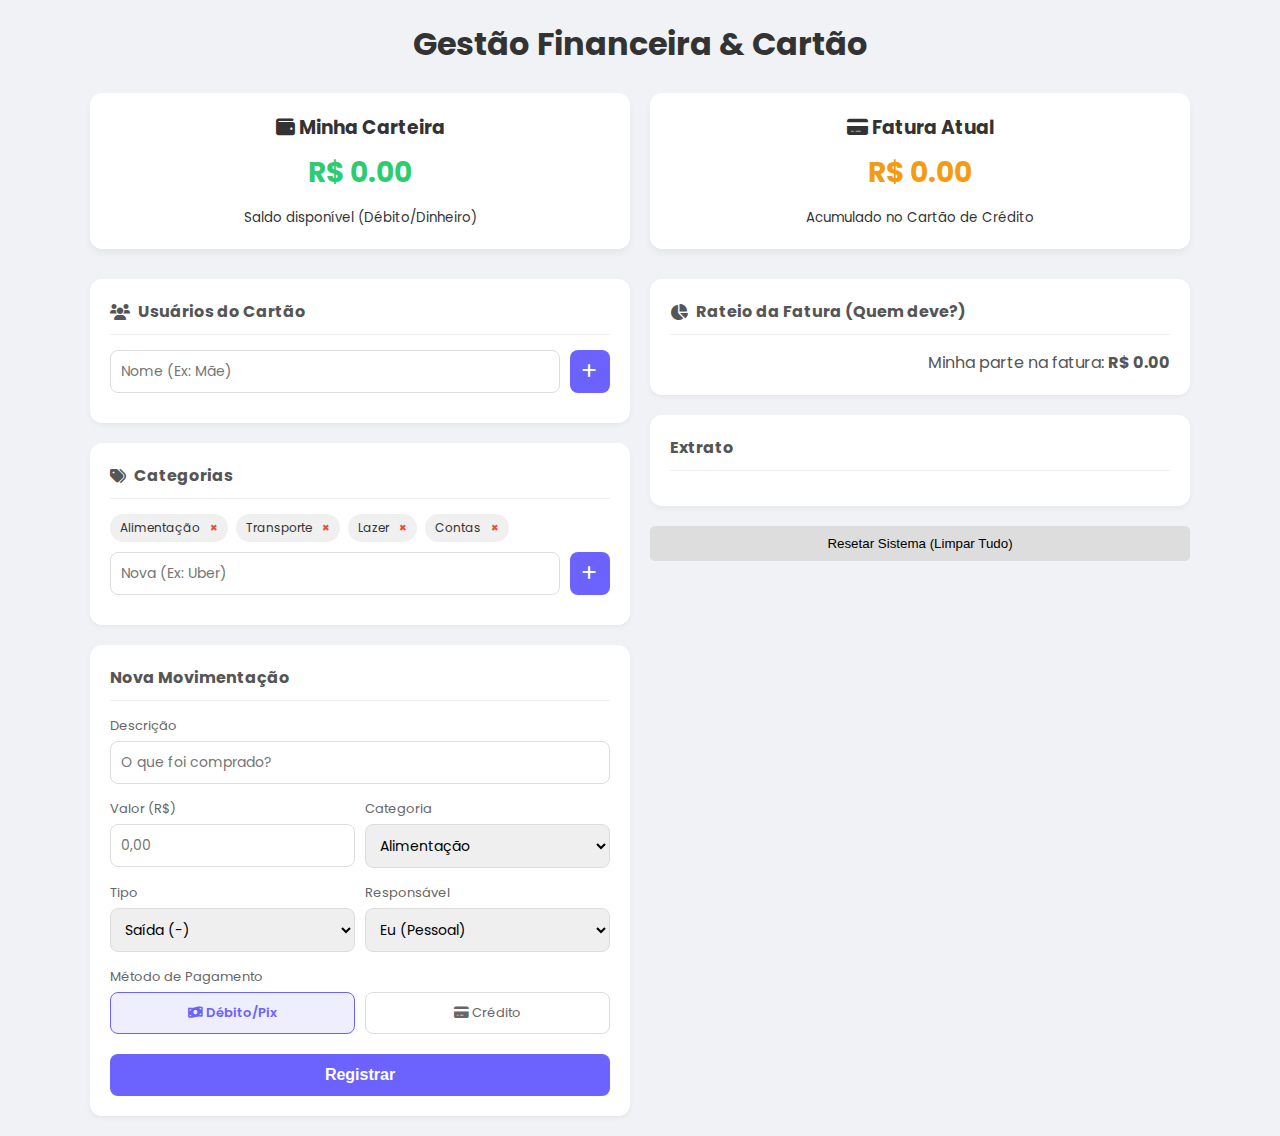
<file: financeiro.html>
<!DOCTYPE html>
<html lang="pt-br">
<head>
    <meta charset="UTF-8">
    <meta name="viewport" content="width=device-width, initial-scale=1.0">
    <title>Controle Financeiro Completo</title>
    <link rel="stylesheet" href="https://cdnjs.cloudflare.com/ajax/libs/font-awesome/6.0.0/css/all.min.css">
    
    <style>
        /* --- ESTILOS (CSS) --- */
        @import url('https://fonts.googleapis.com/css2?family=Poppins:wght@300;400;600&display=swap');

        :root {
            --purple: #6c63ff;
            --green: #2ecc71;
            --red: #e74c3c;
            --orange: #f39c12;
            --bg: #f0f2f5;
            --text: #333;
        }

        * { box-sizing: border-box; margin: 0; padding: 0; outline: none; }
        body { background-color: var(--bg); font-family: 'Poppins', sans-serif; color: var(--text); padding: 20px; }

        .container { width: 100%; max-width: 1100px; margin: 0 auto; }
        header { text-align: center; margin-bottom: 25px; }

        /* Dashboard */
        .dashboard-grid {
            display: grid;
            grid-template-columns: repeat(auto-fit, minmax(300px, 1fr));
            gap: 20px;
            margin-bottom: 30px;
        }
        .card {
            background: #fff; padding: 20px; border-radius: 12px;
            box-shadow: 0 4px 6px rgba(0,0,0,0.05); text-align: center;
        }
        .money { font-size: 28px; font-weight: bold; margin: 10px 0; }
        .balance-card .money { color: var(--green); }
        .invoice-card .money { color: var(--orange); }

        /* Layout Principal */
        .main-content { display: flex; flex-wrap: wrap; gap: 20px; }
        .column { flex: 1; min-width: 320px; display: flex; flex-direction: column; gap: 20px; }

        .box-clean {
            background: #fff; padding: 20px; border-radius: 12px;
            box-shadow: 0 2px 5px rgba(0,0,0,0.05);
        }
        .box-clean h3 { 
            border-bottom: 1px solid #eee; padding-bottom: 10px; margin-bottom: 15px;
            font-size: 16px; color: #555; display: flex; align-items: center; gap: 8px;
        }

        /* Formulários */
        .input-group-row { display: flex; gap: 10px; margin-bottom: 10px; }
        .form-control { margin-bottom: 15px; }
        .form-control label { display: block; margin-bottom: 5px; font-size: 13px; color: #666; }
        
        input, select {
            border: 1px solid #ddd; border-radius: 8px; padding: 10px;
            width: 100%; font-family: inherit; font-size: 14px;
        }
        
        .row-inputs { display: flex; gap: 10px; }
        .half { flex: 1; }

        /* Botões */
        .btn-icon {
            background: var(--purple); color: #fff; border: none; width: 45px;
            border-radius: 8px; cursor: pointer; font-size: 16px;
        }
        .btn-save {
            width: 100%; background: var(--purple); color: #fff; border: none;
            padding: 12px; border-radius: 8px; font-size: 16px; cursor: pointer; font-weight: 600;
        }
        .btn-save:hover { background: #5a52d5; }

        /* Tags Categorias */
        .tags-container { display: flex; flex-wrap: wrap; gap: 8px; margin-bottom: 10px; }
        .tag {
            background: #f0f0f0; padding: 5px 10px; border-radius: 15px; font-size: 12px;
            display: flex; align-items: center; gap: 5px;
        }
        .tag-delete { cursor: pointer; color: var(--red); font-weight: bold; margin-left: 5px; }

        /* Radio Buttons */
        .radio-group { display: flex; gap: 10px; }
        .radio-group input { display: none; }
        .radio-label {
            flex: 1; padding: 10px; border: 1px solid #ddd; border-radius: 8px;
            text-align: center; cursor: pointer; font-size: 13px; color: #777; transition: 0.2s;
        }
        input:checked + .radio-label {
            background-color: #eef; border-color: var(--purple); color: var(--purple); font-weight: 600;
        }

        /* Listas */
        ul { list-style: none; }
        .list li {
            background: #f9f9f9; padding: 10px; margin-bottom: 8px; border-radius: 6px;
            display: flex; justify-content: space-between; align-items: center;
            border-left: 4px solid #ccc;
        }
        .list li.income { border-left-color: var(--green); }
        .list li.expense-debit { border-left-color: #777; }
        .list li.expense-credit { border-left-color: var(--orange); }

        .badge-credit {
            background: var(--orange); color: white; padding: 2px 6px; border-radius: 4px; font-size: 10px; margin-left: 5px;
        }
        .delete-btn {
            background: none; border: none; color: #ccc; cursor: pointer; margin-left: 10px;
        }
        .delete-btn:hover { color: var(--red); }
        
        .list-users li { 
            display: flex; justify-content: space-between; padding: 10px; border-bottom: 1px solid #eee; 
        }
    </style>
</head>
<body>
    <div class="container">
        <header>
            <h1>Gestão Financeira & Cartão</h1>
        </header>

        <div class="dashboard-grid">
            <div class="card balance-card">
                <h3><i class="fas fa-wallet"></i> Minha Carteira</h3>
                <p id="wallet-balance" class="money">R$ 0.00</p>
                <small>Saldo disponível (Débito/Dinheiro)</small>
            </div>
            <div class="card invoice-card">
                <h3><i class="fas fa-credit-card"></i> Fatura Atual</h3>
                <p id="invoice-total" class="money">R$ 0.00</p>
                <small>Acumulado no Cartão de Crédito</small>
            </div>
        </div>

        <div class="main-content">
            <div class="column">
                
                <div class="box-clean">
                    <h3><i class="fas fa-users"></i> Usuários do Cartão</h3>
                    <div class="input-group-row">
                        <input type="text" id="new-user-name" placeholder="Nome (Ex: Mãe)">
                        <button onclick="addUser()" class="btn-icon"><i class="fas fa-plus"></i></button>
                    </div>
                </div>

                <div class="box-clean">
                    <h3><i class="fas fa-tags"></i> Categorias</h3>
                    <div class="tags-container" id="categories-list"></div>
                    <div class="input-group-row">
                        <input type="text" id="new-category-name" placeholder="Nova (Ex: Uber)">
                        <button onclick="addCategory()" class="btn-icon"><i class="fas fa-plus"></i></button>
                    </div>
                </div>

                <div class="box-clean">
                    <h3>Nova Movimentação</h3>
                    <form id="transaction-form">
                        <div class="form-control">
                            <label>Descrição</label>
                            <input type="text" id="desc" placeholder="O que foi comprado?" required>
                        </div>
                        
                        <div class="row-inputs">
                            <div class="form-control half">
                                <label>Valor (R$)</label>
                                <input type="text" id="amount" placeholder="0,00" required> 
                            </div>
                            <div class="form-control half">
                                <label>Categoria</label>
                                <select id="category-select"></select>
                            </div>
                        </div>

                        <div class="row-inputs">
                            <div class="form-control half">
                                <label>Tipo</label>
                                <select id="trans-type">
                                    <option value="expense">Saída (-)</option>
                                    <option value="income">Entrada (+)</option>
                                </select>
                            </div>
                            <div class="form-control half">
                                <label>Responsável</label>
                                <select id="user-select" onchange="checkUserMethod()">
                                    <option value="Eu">Eu (Pessoal)</option>
                                </select>
                            </div>
                        </div>

                        <div class="form-control">
                            <label>Método de Pagamento</label>
                            <div class="radio-group">
                                <input type="radio" id="method-debit" name="method" value="debit" checked>
                                <label for="method-debit" class="radio-label"><i class="fas fa-money-bill-wave"></i> Débito/Pix</label>
                                
                                <input type="radio" id="method-credit" name="method" value="credit">
                                <label for="method-credit" class="radio-label"><i class="fas fa-credit-card"></i> Crédito</label>
                            </div>
                        </div>

                        <button type="submit" class="btn-save">Registrar</button>
                    </form>
                </div>
            </div>

            <div class="column">
                <div class="box-clean">
                    <h3><i class="fas fa-chart-pie"></i> Rateio da Fatura (Quem deve?)</h3>
                    <ul id="invoice-split-list" class="list-users"></ul>
                    <div style="text-align: right; margin-top:15px; color:#555;">
                        Minha parte na fatura: <strong id="my-invoice-part">R$ 0.00</strong>
                    </div>
                </div>

                <div class="box-clean">
                    <h3>Extrato</h3>
                    <ul id="transactions-list" class="list"></ul>
                </div>
                
                <button onclick="clearAll()" style="width:100%; padding:10px; background:#ddd; border:none; border-radius:5px; cursor:pointer;">Resetar Sistema (Limpar Tudo)</button>
            </div>
        </div>
    </div>

    <script>
        // Dados Iniciais
        let transactions = JSON.parse(localStorage.getItem('fin_transactions')) || [];
        let users = JSON.parse(localStorage.getItem('fin_users')) || [];
        let categories = JSON.parse(localStorage.getItem('fin_categories')) || ['Alimentação', 'Transporte', 'Lazer', 'Contas'];

        // Elementos
        const elWallet = document.getElementById('wallet-balance');
        const elInvoice = document.getElementById('invoice-total');
        const elMyPart = document.getElementById('my-invoice-part');
        const elList = document.getElementById('transactions-list');
        const elSplit = document.getElementById('invoice-split-list');
        const elUserSelect = document.getElementById('user-select');
        const elCatSelect = document.getElementById('category-select');
        const elCatList = document.getElementById('categories-list');

        // --- FUNÇÕES PRINCIPAIS ---

        function init() {
            updateDropdowns();
            updateScreen();
        }

        // Salvar Nova Transação
        document.getElementById('transaction-form').addEventListener('submit', function(e) {
            e.preventDefault(); // Impede recarregar a página

            const desc = document.getElementById('desc').value;
            let amountStr = document.getElementById('amount').value;
            
            // CORREÇÃO DE VÍRGULA: Troca vírgula por ponto para o computador entender
            amountStr = amountStr.replace(',', '.');
            const amount = parseFloat(amountStr);

            if (isNaN(amount) || amount <= 0) {
                alert("Por favor, digite um valor válido.");
                return;
            }

            const type = document.getElementById('trans-type').value;
            const user = document.getElementById('user-select').value;
            const category = document.getElementById('category-select').value;
            
            // Pega método (Radio Button)
            let method = 'debit';
            if(document.getElementById('method-credit').checked) method = 'credit';

            const transaction = {
                id: Date.now(),
                desc, amount, type, user, category, method,
                date: new Date().toLocaleDateString('pt-BR')
            };

            transactions.push(transaction);
            saveData();
            updateScreen();

            // Limpa campos
            document.getElementById('desc').value = '';
            document.getElementById('amount').value = '';
        });

        // Atualizar Tela e Cálculos
        function updateScreen() {
            elList.innerHTML = '';
            elSplit.innerHTML = '';

            let wallet = 0;
            let invoice = 0;
            let myInvoice = 0;
            let othersInvoice = {};
            users.forEach(u => othersInvoice[u] = 0);

            transactions.forEach(t => {
                // Adiciona na Lista Visual
                const li = document.createElement('li');
                li.className = t.type === 'income' ? 'income' : (t.method === 'credit' ? 'expense-credit' : 'expense-debit');
                
                const labelCredit = t.method === 'credit' ? '<span class="badge-credit">Crédito</span>' : '';
                const sign = t.type === 'expense' ? '-' : '+';

                li.innerHTML = `
                    <div>
                        <strong>${t.desc} ${labelCredit}</strong>
                        <small style="color:#777">${t.user} | ${t.category} | ${t.date}</small>
                    </div>
                    <div>
                        <span style="font-weight:bold">${sign} R$ ${t.amount.toFixed(2)}</span>
                        <button class="delete-btn" onclick="removeTrans(${t.id})">&times;</button>
                    </div>
                `;
                elList.prepend(li);

                // Cálculos
                if (t.type === 'income') {
                    wallet += t.amount;
                } else {
                    if (t.method === 'debit') {
                        wallet -= t.amount;
                    } else {
                        // É crédito
                        invoice += t.amount;
                        if(t.user === 'Eu') {
                            myInvoice += t.amount;
                        } else if (othersInvoice[t.user] !== undefined) {
                            othersInvoice[t.user] += t.amount;
                        }
                    }
                }
            });

            // Atualiza Totais
            elWallet.innerText = `R$ ${wallet.toFixed(2)}`;
            elInvoice.innerText = `R$ ${invoice.toFixed(2)}`;
            elMyPart.innerText = `R$ ${myInvoice.toFixed(2)}`;

            // Atualiza Rateio (Quem deve)
            for (const [name, val] of Object.entries(othersInvoice)) {
                if (val > 0) {
                    const li = document.createElement('li');
                    li.innerHTML = `<span>${name}</span> <strong>R$ ${val.toFixed(2)}</strong>`;
                    elSplit.appendChild(li);
                }
            }
        }

        // --- FUNÇÕES DE APOIO ---

        function checkUserMethod() {
            const u = elUserSelect.value;
            if(u !== 'Eu') {
                document.getElementById('method-credit').checked = true;
            }
        }

        function addUser() {
            const name = document.getElementById('new-user-name').value.trim();
            if(name && !users.includes(name)) {
                users.push(name);
                saveData();
                updateDropdowns();
                document.getElementById('new-user-name').value = '';
            }
        }

        function addCategory() {
            const name = document.getElementById('new-category-name').value.trim();
            if(name && !categories.includes(name)) {
                categories.push(name);
                saveData();
                updateDropdowns();
                document.getElementById('new-category-name').value = '';
            }
        }

        function removeCategory(name) {
            if(confirm('Excluir categoria?')) {
                categories = categories.filter(c => c !== name);
                saveData();
                updateDropdowns();
            }
        }

        function removeTrans(id) {
            if(confirm('Apagar transação?')) {
                transactions = transactions.filter(t => t.id !== id);
                saveData();
                updateScreen();
            }
        }

        function updateDropdowns() {
            // Usuários
            elUserSelect.innerHTML = '<option value="Eu">Eu (Pessoal)</option>';
            users.forEach(u => {
                const opt = document.createElement('option');
                opt.value = u; opt.innerText = u;
                elUserSelect.appendChild(opt);
            });

            // Categorias Select
            elCatSelect.innerHTML = '';
            categories.forEach(c => {
                const opt = document.createElement('option');
                opt.value = c; opt.innerText = c;
                elCatSelect.appendChild(opt);
            });

            // Categorias Tags
            elCatList.innerHTML = '';
            categories.forEach(c => {
                const div = document.createElement('div');
                div.className = 'tag';
                div.innerHTML = `${c} <span class="tag-delete" onclick="removeCategory('${c}')">&times;</span>`;
                elCatList.appendChild(div);
            });
        }

        function saveData() {
            localStorage.setItem('fin_transactions', JSON.stringify(transactions));
            localStorage.setItem('fin_users', JSON.stringify(users));
            localStorage.setItem('fin_categories', JSON.stringify(categories));
        }

        function clearAll() {
            if(confirm('Tem certeza? Isso apaga tudo para sempre.')) {
                localStorage.clear();
                location.reload();
            }
        }

        // Iniciar
        init();
    </script>
</body>
</html>
</file>
